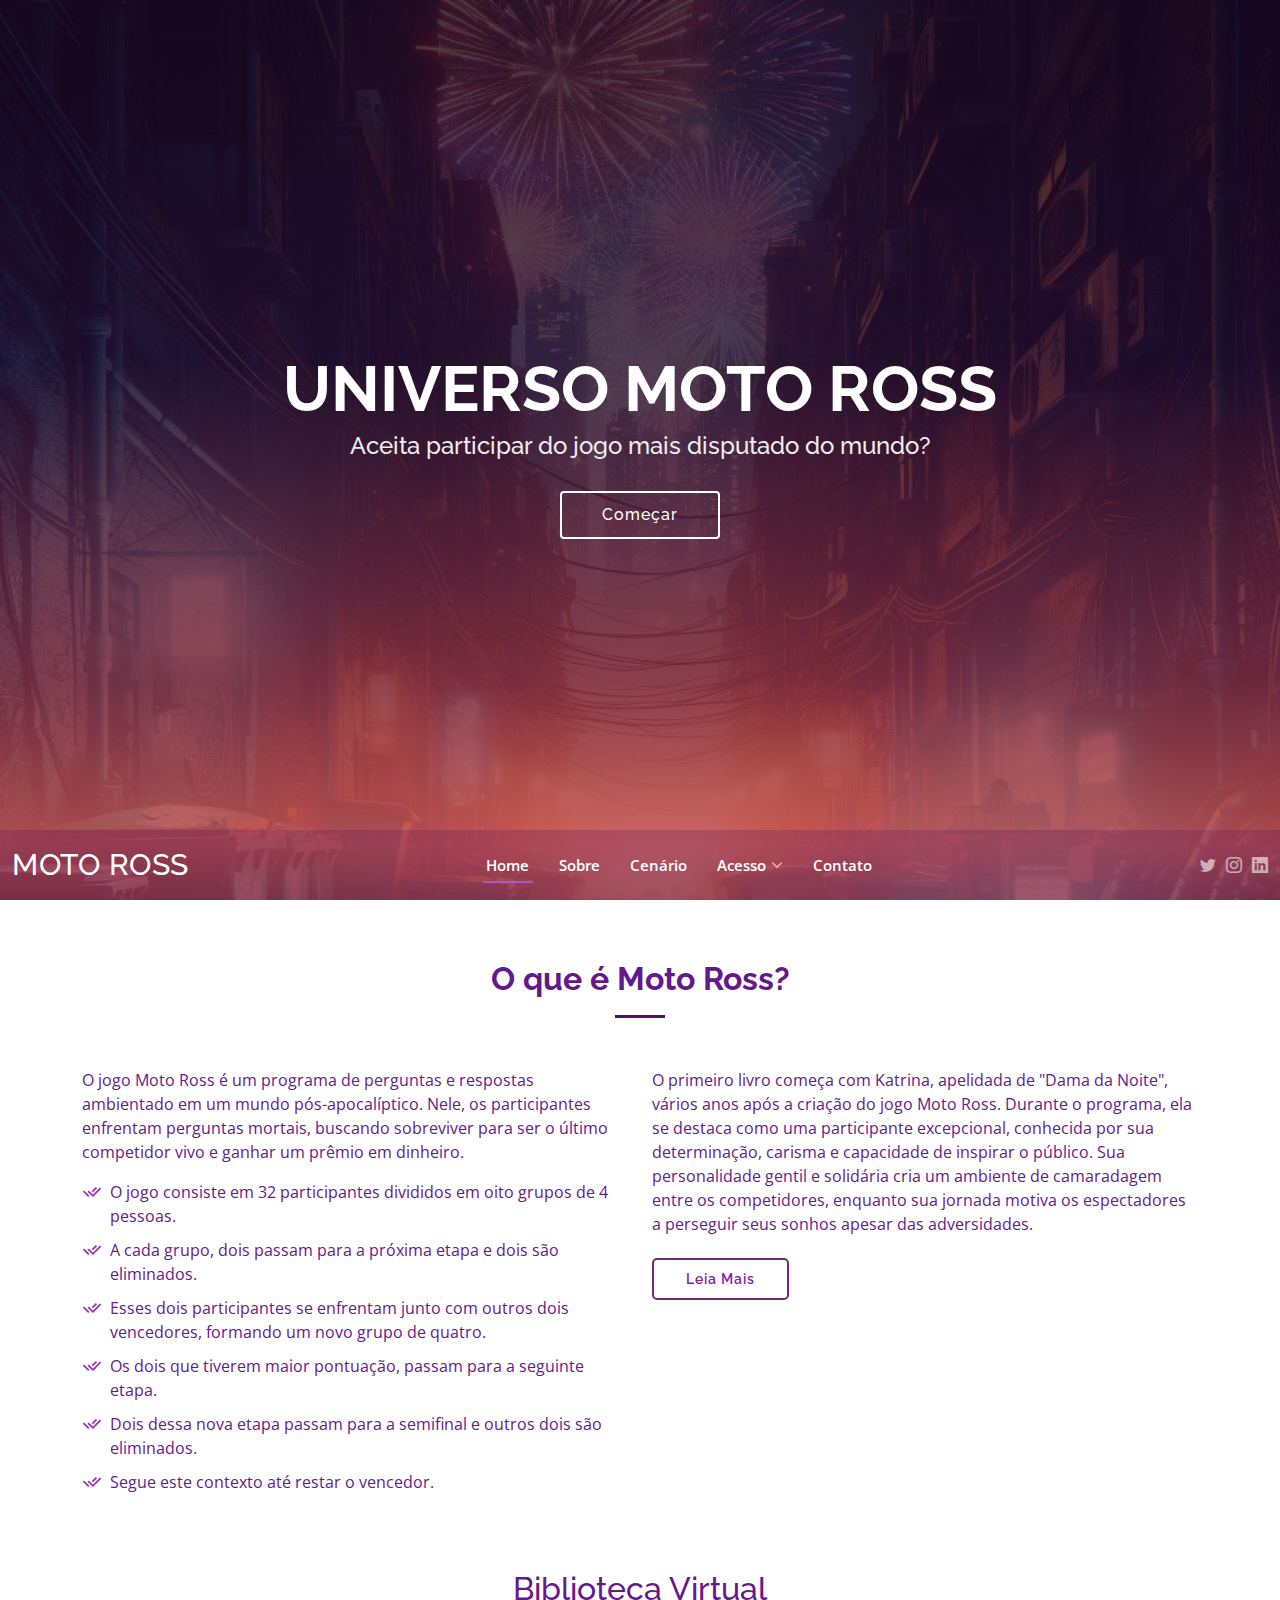
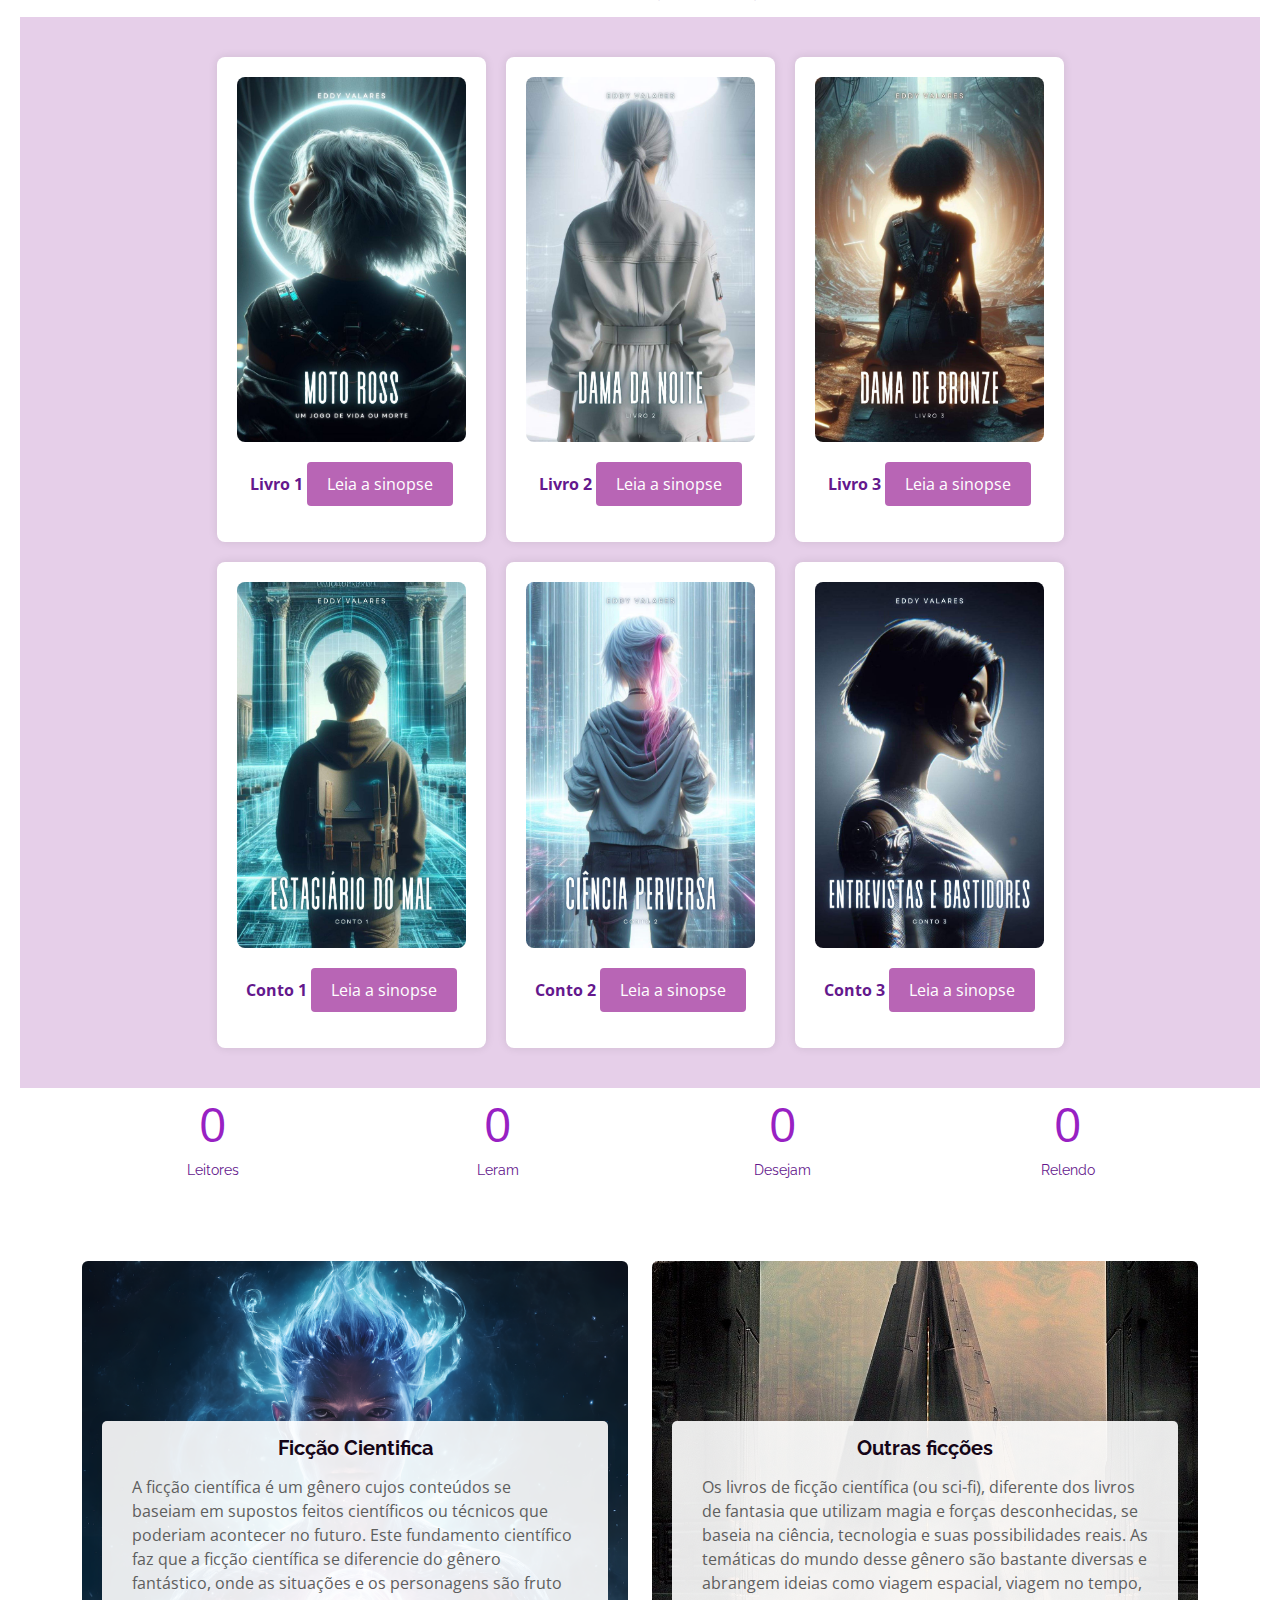
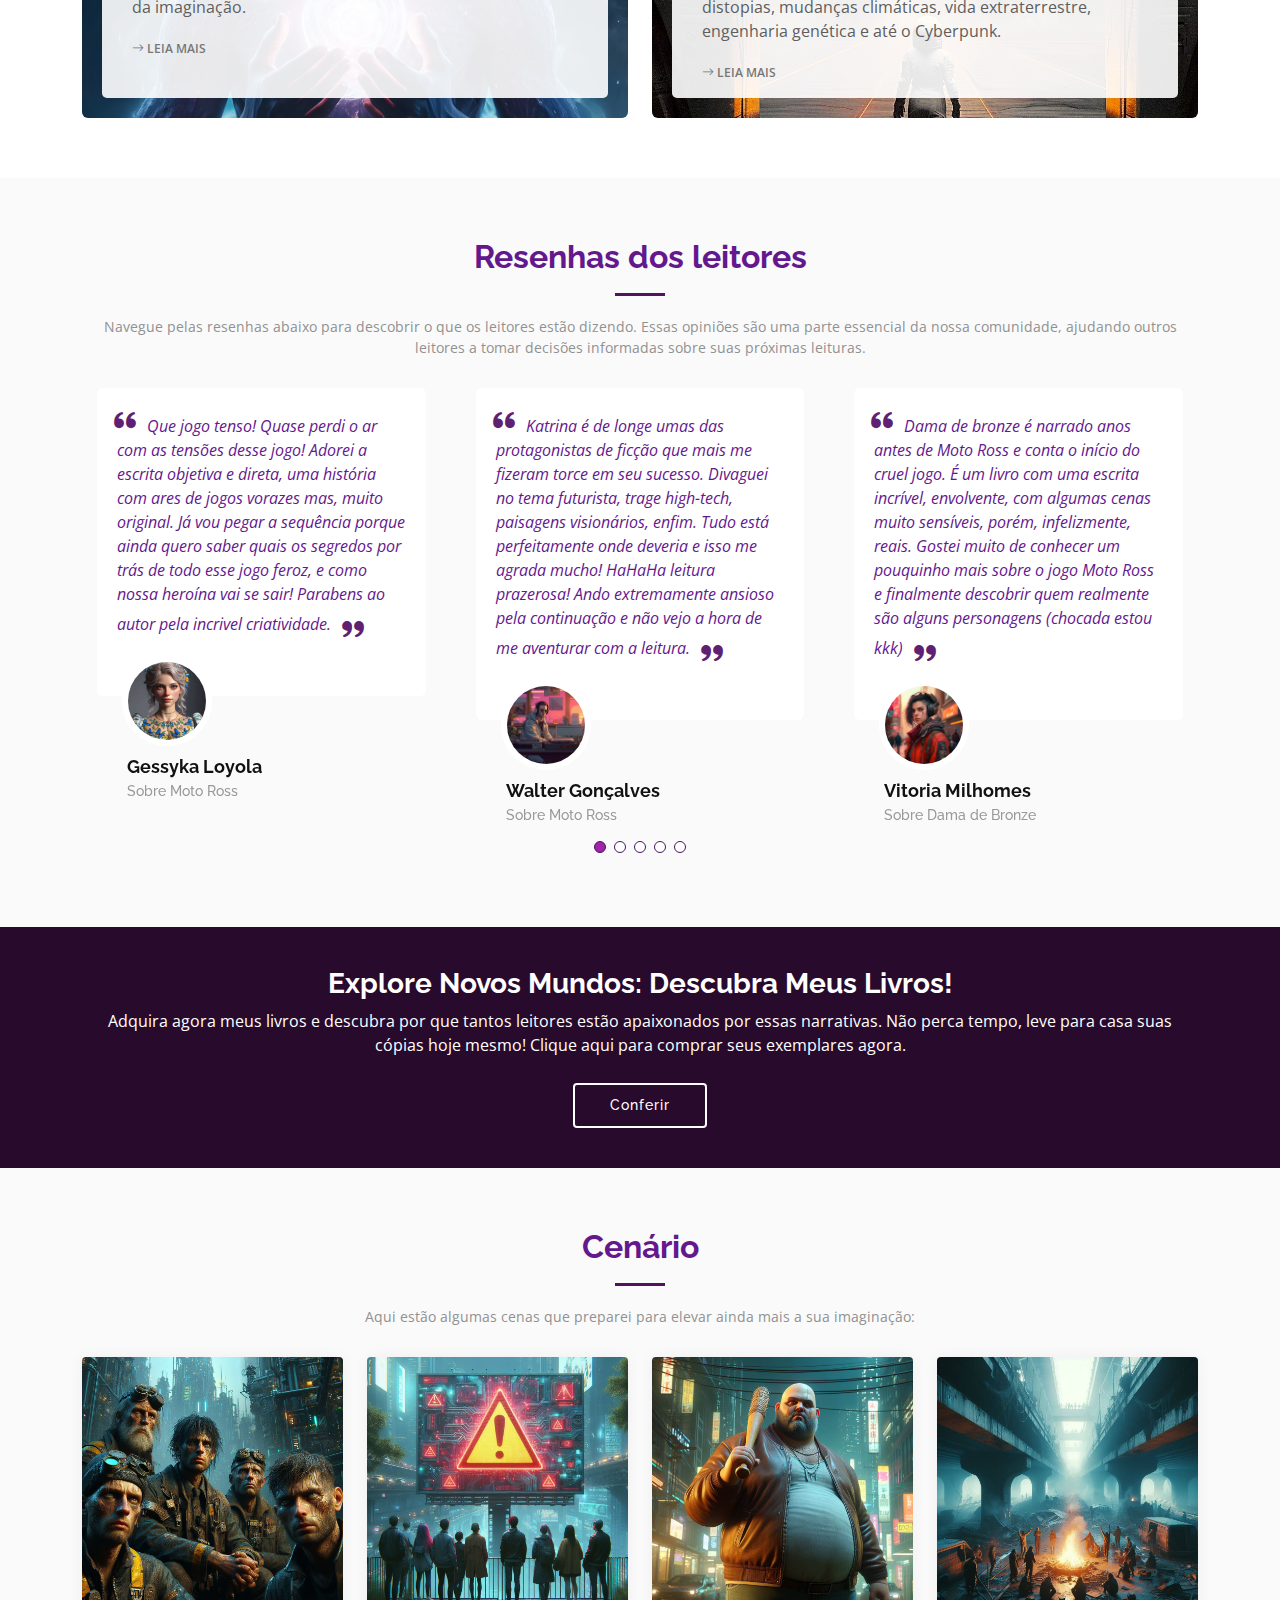
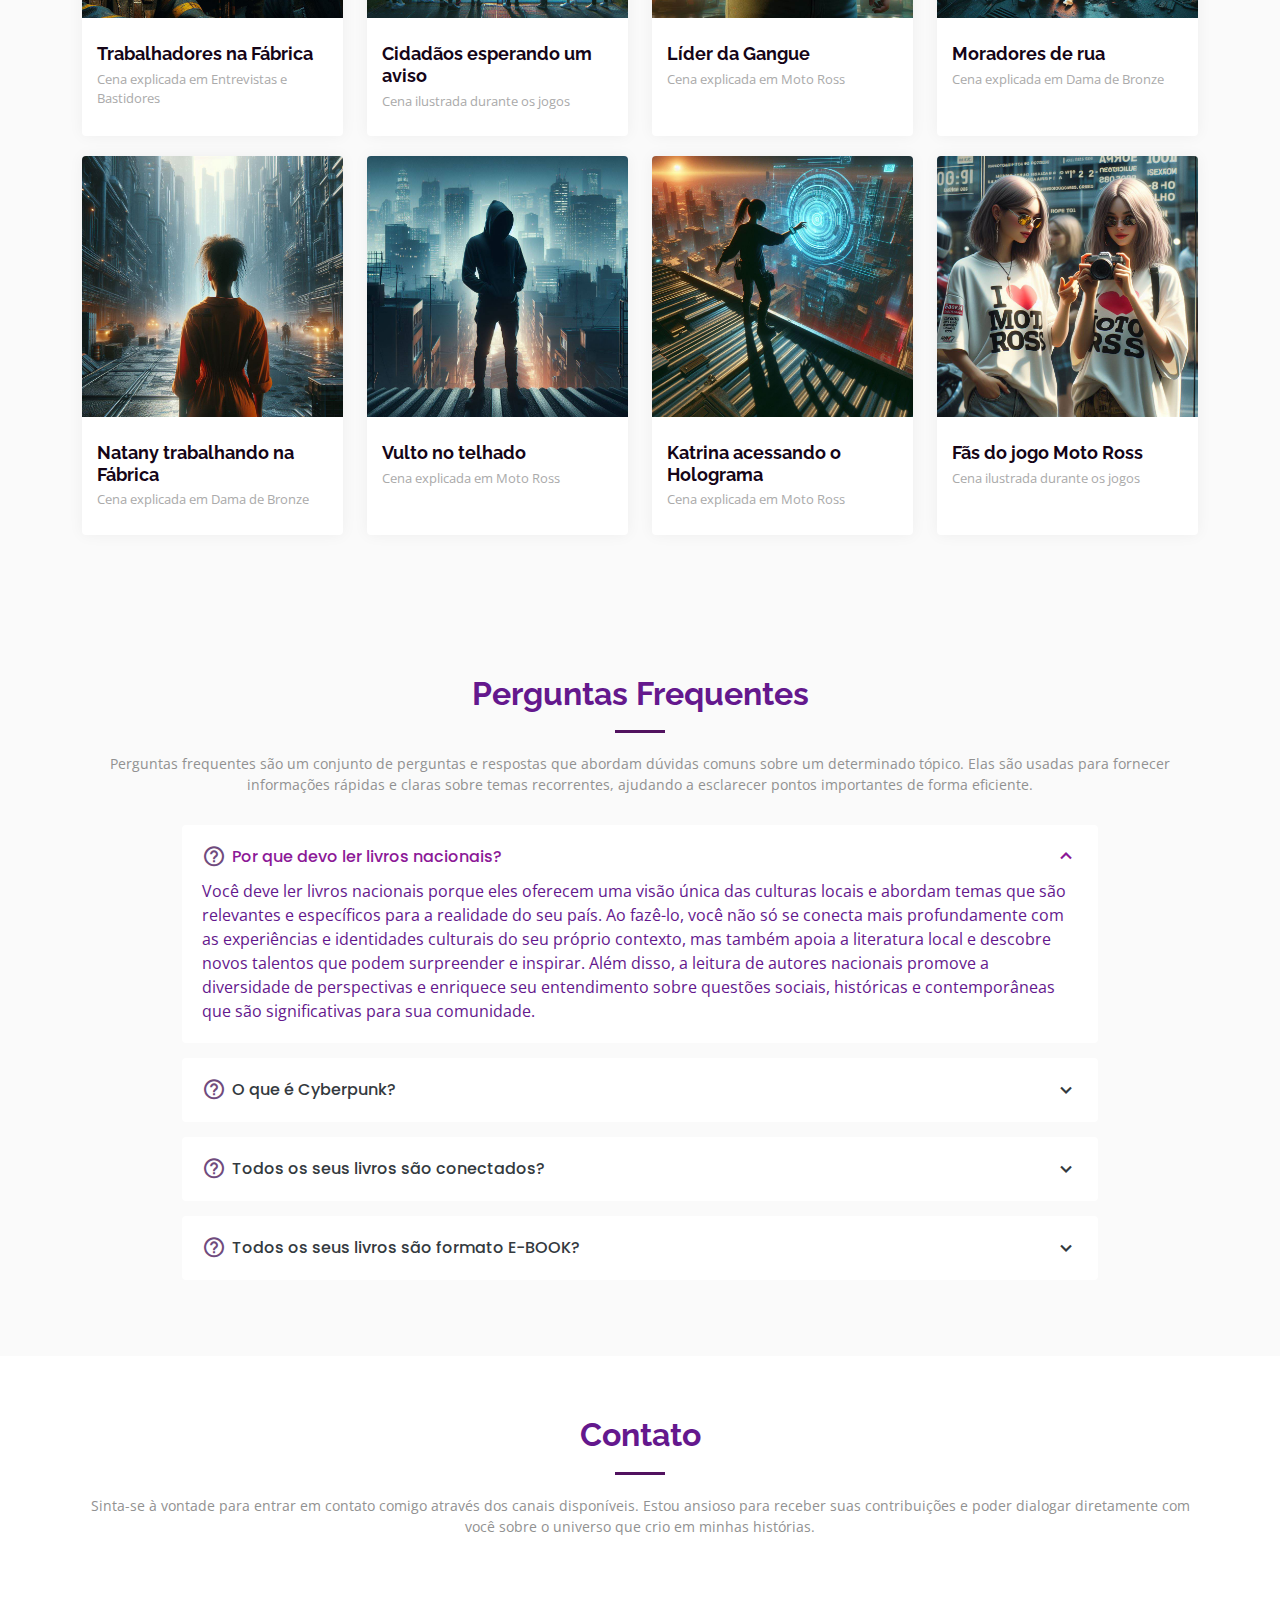
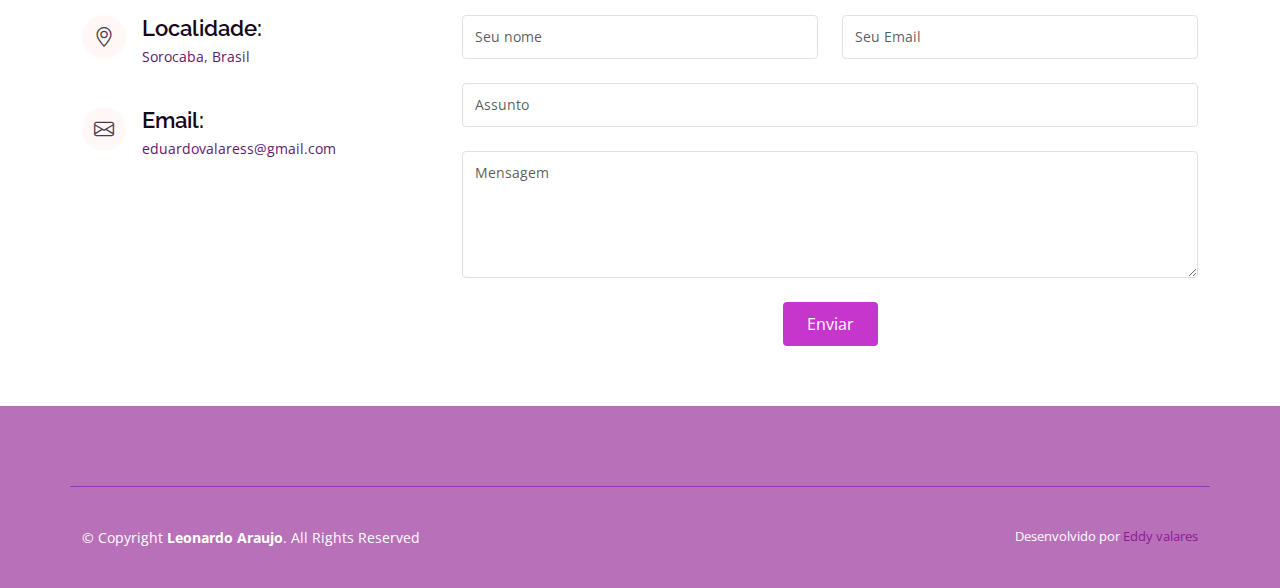
<file: index.html>
<!DOCTYPE html>
<html lang="pt">

<head>
  <meta charset="utf-8">
  <meta content="width=device-width, initial-scale=1.0" name="viewport">

  <title>Moto Ross</title>
  <meta content="" name="description">
  <meta content="" name="keywords">

  <!-- Favicons -->
  <link href="assets/img/favicon.png" rel="icon">
  <link href="assets/img/apple-touch-icon.png" rel="apple-touch-icon">

  <!-- Google Fonts -->
  <link href="https://fonts.googleapis.com/css?family=Open+Sans:300,300i,400,400i,600,600i,700,700i|Raleway:300,300i,400,400i,500,500i,600,600i,700,700i|Poppins:300,300i,400,400i,500,500i,600,600i,700,700i" rel="stylesheet">

  <!-- Vendor CSS Files -->
  <link href="assets/vendor/bootstrap/css/bootstrap.min.css" rel="stylesheet">
  <link href="assets/vendor/bootstrap-icons/bootstrap-icons.css" rel="stylesheet">
  <link href="assets/vendor/boxicons/css/boxicons.min.css" rel="stylesheet">
  <link href="assets/vendor/glightbox/css/glightbox.min.css" rel="stylesheet">
  <link href="assets/vendor/remixicon/remixicon.css" rel="stylesheet">
  <link href="assets/vendor/swiper/swiper-bundle.min.css" rel="stylesheet">

  <!-- Template Main CSS File -->
  <link href="assets/css/style.css" rel="stylesheet">


</head>

<body>

  <!-- ======= Hero Section ======= -->
  <section id="hero">
    <div class="hero-container">
      <h1>Universo Moto Ross</h1>
      <h2>Aceita participar do jogo mais disputado do mundo?</h2>
      <a href="#about" class="btn-get-started scrollto">Começar</a>
    </div>
  </section><!-- End Hero -->

  <!-- ======= Header ======= -->
  <header id="header" class="d-flex align-items-center ">
    <div class="container-fluid d-flex align-items-center justify-content-lg-between">

      <h1 class="logo me-auto me-lg-0"><a href="index.html">Moto Ross</a></h1>
      <!-- Uncomment below if you prefer to use an image logo -->
      <!-- <a href="index.html" class="logo me-auto me-lg-0"><img src="assets/img/logo.png" alt="" class="img-fluid"></a>-->

      <nav id="navbar" class="navbar order-last order-lg-0">
        <ul>
          <li><a class="nav-link scrollto active" href="#hero">Home</a></li>
          <li><a class="nav-link scrollto" href="#about">Sobre</a></li>
          
          <li><a class="nav-link scrollto" href="#team">Cenário</a></li>
          <li class="dropdown"><a href="#"><span>Acesso</span> <i class="bi bi-chevron-down"></i></a>
            <ul>
              <li><a href="https://www.skoob.com.br/usuario/8328791">Skoob</a></li>
              <li class="dropdown"><a href="#"><span>Moto Ross</span> <i class="bi bi-chevron-right"></i></a>
                <ul>
                  <li><a href="https://www.amazon.com.br/Moto-Ross-Eddy-Valares-ebook/dp/B0C4QW7XZV/ref=sr_1_7?__mk_pt_BR=%C3%85M%C3%85%C5%BD%C3%95%C3%91&crid=35S0W899RFYQT&dib=eyJ2IjoiMSJ9.[base64].eh3UikgEYRNkr-yjw7B4izVelLHdMkP1G3e9VcG_C9M&dib_tag=se&keywords=eddy+valares&qid=1722783038&sprefix=eddy+valares%2Caps%2C214&sr=8-7">Livro 1</a></li>
                  <li><a href="https://www.amazon.com.br/gp/product/B0C61B7CCK?notRedirectToSDP=1&ref_=dbs_mng_calw_1&storeType=ebooks">Livro 2</a></li>
                  <li><a href="https://www.amazon.com.br/Dama-Bronze-Era-Livro-ebook/dp/B0C6SQTKSK/ref=reads_cwrtbar_d_sccl_1_3/134-2508427-5706943?pd_rd_w=V9Q72&content-id=amzn1.sym.1667e700-a652-427e-ad75-059c92cb040c&pf_rd_p=1667e700-a652-427e-ad75-059c92cb040c&pf_rd_r=FCDQBATKK68K1JVR2TP9&pd_rd_wg=gIx2E&pd_rd_r=0c321d9d-aa91-4dc4-9387-6bd71e6b3ff0&pd_rd_i=B0C6SQTKSK&psc=1">Livro 3</a></li>
                  <li><a href="https://www.amazon.com.br/Estagi%C3%A1rio-Contos-universo-Moto-Ross-ebook/dp/B0C7JBJDDC/ref=reads_cwrtbar_d_sccl_1_1/134-2508427-5706943?pd_rd_w=1k3LZ&content-id=amzn1.sym.1667e700-a652-427e-ad75-059c92cb040c&pf_rd_p=1667e700-a652-427e-ad75-059c92cb040c&pf_rd_r=CKWQSE01AQDH1S40EXE6&pd_rd_wg=HwiLd&pd_rd_r=d354b437-aa78-4dd5-8a13-f49edbd9e441&pd_rd_i=B0C7JBJDDC&psc=1">Conto 1</a></li>
                  <li><a href="https://www.amazon.com.br/Ci%C3%AAncia-Perversa-Contos-universo-Moto-ebook/dp/B0C7V797KZ/ref=reads_cwrtbar_d_sccl_1_1/134-2508427-5706943?pd_rd_w=l3KyV&content-id=amzn1.sym.1667e700-a652-427e-ad75-059c92cb040c&pf_rd_p=1667e700-a652-427e-ad75-059c92cb040c&pf_rd_r=AAHEWSVAY7ENGWJZR0PK&pd_rd_wg=UyHYu&pd_rd_r=a7eeeb63-f0ef-44a8-946f-79f5922a50dc&pd_rd_i=B0C7V797KZ&psc=1">conto 2 </a></li>
                  <li><a href="https://www.amazon.com.br/Entrevistas-Bastidores-Contos-universo-Moto-ebook/dp/B0CQFKKDCC/ref=sr_1_1?__mk_pt_BR=%C3%85M%C3%85%C5%BD%C3%95%C3%91&crid=TV0IIF5WFO29&dib=eyJ2IjoiMSJ9.[base64].ke4hS2uyM2MgcnB3DSzVpCliFCDeAc6Zzga-BrOIzkk&dib_tag=se&keywords=entrevistas+e+bastidores&qid=1722788391&s=digital-text&sprefix=entrevistas+e+bastidore%2Cdigital-text%2C292&sr=1-1">conto 3 </a></li>
                </ul>
              </li>
              <li><a href="https://www.amazon.com.br/Migalhas-Fragmentadas-Eddy-Valares-ebook/dp/B0C6XGPZQZ?ref_=ast_author_dp&dib=eyJ2IjoiMSJ9.[base64].5tNW6gplxmLlLftyFSLxRYE1RW1lB6XOkXmGpEofRs4&dib_tag=AUTHOR">Migalhas Fragmentadas</a></li>
              <li><a href="https://www.amazon.com.br/Dan%C3%A7a-Meia-Noite-Sol-Nascente-ebook/dp/B0CTXPKF1H?ref_=ast_author_mpb">A Dança da Meia Noite</a></li>
              <li><a href="https://www.amazon.com.br/Morte-Governo-Ningu%C3%A9m-pode-controlar-ebook/dp/B0C9PCWQ32?ref_=ast_author_dp&dib=eyJ2IjoiMSJ9.[base64].5tNW6gplxmLlLftyFSLxRYE1RW1lB6XOkXmGpEofRs4&dib_tag=AUTHOR">Morte ao Governo</a></li>
            </ul>
          </li>
          <li><a class="nav-link scrollto" href="#contact">Contato</a></li>
        </ul>
        <i class="bi bi-list mobile-nav-toggle"></i>
      </nav><!-- .navbar -->

      <div class="header-social-links d-flex align-items-center">
        <a href="https://x.com/_eduardovalares" class="twitter"><i class="bi bi-twitter"></i></a>
        <a href="https://www.instagram.com/_eduardovalares/" class="instagram"><i class="bi bi-instagram"></i></a>
        <a href="https://www.linkedin.com/in/leonardo-araujo-aba3151a1/" class="linkedin"><i class="bi bi-linkedin"></i></i></a>
      </div>

    </div>
  </header><!-- End Header -->

  <main id="main">

    <!-- ======= About Section ======= -->
    <section id="about" class="about">
      <div class="container">
  
        <div class="section-title">
          <h2>O que é Moto Ross?</h2>
        </div>
  
        <div class="row content">
          <div class="col-lg-6">
            <p>
              O jogo Moto Ross é um programa de perguntas e respostas ambientado em um mundo pós-apocalíptico. Nele, os participantes enfrentam perguntas mortais, buscando sobreviver para ser o último competidor vivo e ganhar um prêmio em dinheiro.
            </p>
            <ul>
              <li><i class="ri-check-double-line"></i> O jogo consiste em 32 participantes divididos em oito grupos de 4 pessoas.</li>
              <li><i class="ri-check-double-line"></i> A cada grupo, dois passam para a próxima etapa e dois são eliminados.</li>
              <li><i class="ri-check-double-line"></i> Esses dois participantes se enfrentam junto com outros dois vencedores, formando um novo grupo de quatro.</li>
              <li><i class="ri-check-double-line"></i> Os dois que tiverem maior pontuação, passam para a seguinte etapa.</li>
              <li><i class="ri-check-double-line"></i> Dois dessa nova etapa passam para a semifinal e outros dois são eliminados.</li>
              <li><i class="ri-check-double-line"></i> Segue este contexto até restar o vencedor.</li>
            </ul>
          </div>
          <div class="col-lg-6 pt-4 pt-lg-0">
            <p>
              O primeiro livro começa com Katrina, apelidada de "Dama da Noite", vários anos após a criação do jogo Moto Ross. Durante o programa, ela se destaca como uma participante excepcional, conhecida por sua determinação, carisma e capacidade de inspirar o público. Sua personalidade gentil e solidária cria um ambiente de camaradagem entre os competidores, enquanto sua jornada motiva os espectadores a perseguir seus sonhos apesar das adversidades.
            </p>
             <a href="https://www.amazon.com.br/gp/product/B0C9ZWPFVF?ref_=dbs_p_mng_rwt_ser_shvlr&storeType=ebooks" class="btn-learn-more">Leia Mais</a>
          </div>
        </div>
  
      </div>
    </section><!-- End About Section -->

    <h2>Biblioteca Virtual</h2>
  
    <section class="estante">
      <div class="container">
        <div class="livro-item">
          <img src="assets/img/livro1.jpg" alt="Livro 1" width="300" height="300">
          <p><strong>Livro 1</strong> <a href="https://www.skoob.com.br/moto-ross-122317183ed122321930.html" class="btn-learn-more">Leia a sinopse</a></p>
        </div>
        <div class="livro-item">
          <img src="assets/img/livro2.jpg" alt="Livro 2" width="300" height="300">
          <p><strong>Livro 2</strong> <a href="https://www.skoob.com.br/dama-da-noite-122322327ed122327264.html" class="btn-learn-more">Leia a sinopse</a></p>
        </div>
        <div class="livro-item">
          <img src="assets/img/livro3.jpg" alt="Livro 3" width="300" height="300">
          <p><strong>Livro 3</strong> <a href="https://www.skoob.com.br/dama-de-bronze-122326306ed122331301.html" class="btn-learn-more">Leia a sinopse</a></p>
        </div>
        <div class="livro-item">
          <img src="assets/img/conto2.jpg" alt="Conto 1" width="300" height="300">
          <p><strong>Conto 1</strong> <a href="https://www.skoob.com.br/estagiario-do-mal-122328663ed122333780.html" class="btn-learn-more">Leia a sinopse</a></p>
        </div>
        <div class="livro-item">
          <img src="assets/img/conto1.jpg" alt="Conto 2" width="300" height="300">
          <p><strong>Conto 2</strong> <a href="https://www.skoob.com.br/ciencia-perversa-122329978ed122335131.html" class="btn-learn-more">Leia a sinopse</a></p>
        </div>
        <div class="livro-item">
          <img src="assets/img/conto3.jpg" alt="Conto 3" width="300" height="300">
          <p><strong>Conto 3</strong> <a href="https://www.skoob.com.br/entrevistas-e-bastidores-122399953ed122401544.html" class="btn-learn-more">Leia a sinopse</a></p>
        </div>
      </div>
    </section>
  </main>
  

    <!-- ======= Counts Section ======= -->
    <section id="counts" class="counts">
      <div class="container">

        <div class="row counters">

          <div class="col-lg-3 col-6 text-center">
            <span data-purecounter-start="0" data-purecounter-end="341" data-purecounter-duration="1" class="purecounter"></span>
            <p>Leitores</p>
          </div>

          <div class="col-lg-3 col-6 text-center">
            <span data-purecounter-start="0" data-purecounter-end="137" data-purecounter-duration="1" class="purecounter"></span>
            <p>Leram</p>
          </div>

          <div class="col-lg-3 col-6 text-center">
            <span data-purecounter-start="0" data-purecounter-end="416" data-purecounter-duration="1" class="purecounter"></span>
            <p>Desejam</p>
          </div>

          <div class="col-lg-3 col-6 text-center">
            <span data-purecounter-start="0" data-purecounter-end="18" data-purecounter-duration="1" class="purecounter"></span>
            <p>Relendo</p>
          </div>

        </div>

      </div>
    </section><!-- End Counts Section -->

    <!-- ======= Our Values Section ======= -->
    <section id="our-values" class="our-values">
      <div class="container">

        <div class="row">
          <div class="col-md-6 d-flex align-items-stretch">
            <div class="card" style='background-image: url("assets/img/ai-generated-8794102_1280.png");'>
              <div class="card-body">
                <h5 class="card-title"><a href="">Ficção Cientifica</a></h5>
                <p class="card-text">A ficção científica é um gênero cujos conteúdos se baseiam em supostos feitos científicos ou técnicos que poderiam acontecer no futuro. Este fundamento científico faz que a ficção científica se diferencie do gênero fantástico, onde as situações e os personagens são fruto da imaginação.</p>
                <div class="read-more"><a href="https://conceito.de/ficcao-cientifica#:~:text=A%20fic%C3%A7%C3%A3o%20cient%C3%ADfica%20%C3%A9%20um%20g%C3%AAnero%20cujos%20conte%C3%BAdos,situa%C3%A7%C3%B5es%20e%20os%20personagens%20s%C3%A3o%20fruto%20da%20imagina%C3%A7%C3%A3o"><i class="bi bi-arrow-right"></i> Leia Mais</a></div>
              </div>
            </div>
          </div>
          <div class="col-md-6 d-flex align-items-stretch mt-4 mt-md-0">
            <div class="card" style='background-image: url("assets/img/ai-generated-8932783_1280.jpg");'>
              <div class="card-body">
                <h5 class="card-title"><a href="">Outras ficções</a></h5>
                <p class="card-text">Os livros de ficção científica (ou sci-fi), diferente dos livros de fantasia que utilizam magia e forças desconhecidas, se baseia na ciência, tecnologia e suas possibilidades reais.
                  As temáticas do mundo desse gênero são bastante diversas e abrangem ideias como viagem espacial, viagem no tempo, distopias, mudanças climáticas, vida extraterrestre, engenharia genética e até o Cyberpunk.</p>
                <div class="read-more"><a href="https://www.amorporlivros.com.br/melhores-livros-ficcao-cientifica/"><i class="bi bi-arrow-right"></i> Leia Mais</a></div>
              </div>
            </div>

  
    </section><!-- End Our Values Section -->

        
    <!-- ======= Testimonials Section ======= -->
    <section id="testimonials" class="testimonials section-bg">
      <div class="container">

        <div class="section-title">
          <h2>Resenhas dos leitores</h2>
          <p>Navegue pelas resenhas abaixo para descobrir o que os leitores estão dizendo. Essas opiniões são uma parte essencial da nossa comunidade, ajudando outros leitores a tomar decisões informadas sobre suas próximas leituras.</p>
        </div>

        <div class="testimonials-slider swiper" data-aos="fade-up" data-aos-delay="100">
          <div class="swiper-wrapper">

            <div class="swiper-slide">
              <div class="testimonial-item">
                <p>
                  <i class="bx bxs-quote-alt-left quote-icon-left"></i>
                  Que jogo tenso! Quase perdi o ar com as tensões desse jogo! Adorei a escrita objetiva e direta, uma história com ares de jogos vorazes mas, muito original. Já vou pegar a sequência porque ainda quero saber quais os segredos por trás de todo esse jogo feroz, e como nossa heroína vai se sair! Parabens ao autor pela incrivel criatividade.
                  <i class="bx bxs-quote-alt-right quote-icon-right"></i>
                </p>
                <img src="assets/img/loyola.jpeg" class="testimonial-img" alt="">
                <h3>Gessyka Loyola</h3>
                <h4>Sobre Moto Ross</h4>
              </div>
            </div><!-- End testimonial item -->

            <div class="swiper-slide">
              <div class="testimonial-item">
                <p>
                  <i class="bx bxs-quote-alt-left quote-icon-left"></i>
                  Katrina é de longe umas das protagonistas de ficção que mais me fizeram torce em seu sucesso. Divaguei no tema futurista, trage high-tech, paisagens visionários, enfim. Tudo está perfeitamente onde deveria e isso me agrada mucho!
HaHaHa leitura prazerosa! Ando extremamente ansioso pela continuação e não vejo a hora de me aventurar com a leitura.
                  <i class="bx bxs-quote-alt-right quote-icon-right"></i>
                </p>
                <img src="assets/img/walterzinh.jpg" class="testimonial-img" alt="">
                <h3>Walter Gonçalves</h3>
                <h4>Sobre Moto Ross</h4>
              </div>
            </div><!-- End testimonial item -->

            <div class="swiper-slide">
              <div class="testimonial-item">
                <p>
                  <i class="bx bxs-quote-alt-left quote-icon-left"></i>
                  Dama de bronze é narrado anos antes de Moto Ross e conta o início do cruel jogo. É um livro com uma escrita incrível, envolvente, com algumas cenas muito sensíveis, porém, infelizmente, reais. Gostei muito de conhecer um pouquinho mais sobre o jogo Moto Ross e finalmente descobrir quem realmente são alguns personagens (chocada estou kkk)
                  <i class="bx bxs-quote-alt-right quote-icon-right"></i>
                </p>
                <img src="assets/img/vitoria.jpg" class="testimonial-img" alt="">
                <h3>Vitoria Milhomes</h3>
                <h4>Sobre Dama de Bronze</h4>
              </div>
            </div><!-- End testimonial item -->

            <div class="swiper-slide">
              <div class="testimonial-item">
                <p>
                  <i class="bx bxs-quote-alt-left quote-icon-left"></i>
                  Natany é a quarta pessoa da família a tentar ganhar o reality show e se vê confusa e perdida sobre o que fazem, ainda mais quando ela vai passando de fase e o livro se empenha em desdobrar as consequências disso. É emocionante e cheios de momentos de tensão, além de ser uma carnificina sem igual, explorando a podridão humana
                  <i class="bx bxs-quote-alt-right quote-icon-right"></i>
                </p>
                <img src="assets/img/mariana.jpeg" class="testimonial-img" alt="">
                <h3>Mariana Evaristo</h3>
                <h4>Sobre Dama de Bronze</h4>
              </div>
            </div><!-- End testimonial item -->

            <div class="swiper-slide">
              <div class="testimonial-item">
                <p>
                  <i class="bx bxs-quote-alt-left quote-icon-left"></i>
                  Eu não tenho palavras para expressar o que senti quando descobri que a familia Blackwell usava aqueles métodos para conseguir as coisas. Bizarro. Terrivel, mas admiravel.
Xiu brilhou neste conto. Clemente foi a minha personagem favorita.
RECOMENDO PRA GERAL. Parabéns Eddy, você esta sendo o meu melhor autor nacional!
                  <i class="bx bxs-quote-alt-right quote-icon-right"></i>
                </p>
                <img src="assets/img/rafael.jpg" class="testimonial-img" alt="">
                <h3>Rafael Gonçalves</h3>
                <h4>Sobre Estagiário do Mal</h4>
              </div>
            </div><!-- End testimonial item -->

          </div>
          <div class="swiper-pagination"></div>
        </div>

      </div>
    </section><!-- End Testimonials Section -->

    

    <!-- ======= Cta Section ======= -->
    <section id="cta" class="cta">
      <div class="container">

        <div class="text-center">
          <h3>Explore Novos Mundos: Descubra Meus Livros!</h3>
          <p> Adquira agora meus livros e descubra por que tantos leitores estão apaixonados por essas narrativas. Não perca tempo, leve para casa suas cópias hoje mesmo!
          Clique aqui para comprar seus exemplares agora.</p>
          <a class="cta-btn" href="https://www.amazon.com.br/stores/author/B0C7ZGPYZ9/allbooks?ingress=0&visitId=34514c12-2a51-43b4-bba7-5d6331cf69eb&ref_=ap_rdr">Conferir</a>
        </div>

      </div>
    </section><!-- End Cta Section -->

    <!-- ======= Team Section ======= -->
    <section id="team" class="team section-bg">
      <div class="container">
        <div class="section-title">
          <h2>Cenário</h2>
          <p>Aqui estão algumas cenas que preparei para elevar ainda mais a sua imaginação:</p>
        </div>
    
        <div class="row">
          <div class="col-lg-3 col-md-6 d-flex align-items-stretch">
            <div class="member">
              <div class="member-img">
                <img src="assets/img/workers.jpeg" class="img-fluid" alt="Trabalhadores na Fábrica">
              </div>
              <div class="member-info">
                <h4>Trabalhadores na Fábrica</h4>
                <span>Cena explicada em Entrevistas e Bastidores</span>
              </div>
            </div>
          </div>
    
          <div class="col-lg-3 col-md-6 d-flex align-items-stretch">
            <div class="member">
              <div class="member-img">
                <img src="assets/img/aviso.jpeg" class="img-fluid" alt="Cidadãos esperando um aviso">
              </div>
              <div class="member-info">
                <h4>Cidadãos esperando um aviso</h4>
                <span>Cena ilustrada durante os jogos</span>
              </div>
            </div>
          </div>
    
          <div class="col-lg-3 col-md-6 d-flex align-items-stretch">
            <div class="member">
              <div class="member-img">
                <img src="assets/img/Lider da gangue.jpeg" class="img-fluid" alt="Líder da Gangue">
              </div>
              <div class="member-info">
                <h4>Líder da Gangue</h4>
                <span>Cena explicada em Moto Ross</span>
              </div>
            </div>
          </div>
    
          <div class="col-lg-3 col-md-6 d-flex align-items-stretch">
            <div class="member">
              <div class="member-img">
                <img src="assets/img/ponte.jpeg" class="img-fluid" alt="Moradores de rua">
              </div>
              <div class="member-info">
                <h4>Moradores de rua</h4>
                <span>Cena explicada em Dama de Bronze</span>
              </div>
            </div>
          </div>
    
          <div class="col-lg-3 col-md-6 d-flex align-items-stretch">
            <div class="member">
              <div class="member-img">
                <img src="assets/img/natan.jpeg" class="img-fluid" alt="Natany trabalhando na Fábrica">
              </div>
              <div class="member-info">
                <h4>Natany trabalhando na Fábrica</h4>
                <span>Cena explicada em Dama de Bronze</span>
              </div>
            </div>
          </div>
    
          <div class="col-lg-3 col-md-6 d-flex align-items-stretch">
            <div class="member">
              <div class="member-img">
                <img src="assets/img/sombra.jpeg" class="img-fluid" alt="Vulto no telhado">
              </div>
              <div class="member-info">
                <h4>Vulto no telhado</h4>
                <span>Cena explicada em Moto Ross</span>
              </div>
            </div>
          </div>
    
          <div class="col-lg-3 col-md-6 d-flex align-items-stretch">
            <div class="member">
              <div class="member-img">
                <img src="assets/img/katrina.jpeg" class="img-fluid" alt="Katrina acessando o Holograma">
              </div>
              <div class="member-info">
                <h4>Katrina acessando o Holograma</h4>
                <span>Cena explicada em Moto Ross</span>
              </div>
            </div>
          </div>
    
          <div class="col-lg-3 col-md-6 d-flex align-items-stretch">
            <div class="member">
              <div class="member-img">
                <img src="assets/img/fa.jpeg" class="img-fluid" alt="Fãs de Moto Ross">
              </div>
              <div class="member-info">
                <h4>Fãs do jogo Moto Ross</h4>
                <span>Cena ilustrada durante os jogos</span>
              </div>
            </div>
          </div>
        
    </section>
    
    </section><!-- End Pricing Section -->

    <!-- ======= Frequently Asked Questions Section ======= -->
    <section id="faq" class="faq section-bg">
      <div class="container">

        <div class="section-title">
          <h2>Perguntas Frequentes</h2>
          <p>Perguntas frequentes são um conjunto de perguntas e respostas que abordam dúvidas comuns sobre um determinado tópico. Elas são usadas para fornecer informações rápidas e claras sobre temas recorrentes, ajudando a esclarecer pontos importantes de forma eficiente.</p>
        </div>

        <div class="faq-list">
          <ul>
            <li data-aos="fade-up">
              <i class="bx bx-help-circle icon-help"></i> <a data-bs-toggle="collapse" class="collapse" data-bs-target="#faq-list-1">Por que devo ler livros nacionais? <i class="bx bx-chevron-down icon-show"></i><i class="bx bx-chevron-up icon-close"></i></a>
              <div id="faq-list-1" class="collapse show" data-bs-parent=".faq-list">
                <p>
                  Você deve ler livros nacionais porque eles oferecem uma visão única das culturas locais e abordam temas que são relevantes e específicos para a realidade do seu país. Ao fazê-lo, você não só se conecta mais profundamente com as experiências e identidades culturais do seu próprio contexto, mas também apoia a literatura local e descobre novos talentos que podem surpreender e inspirar. Além disso, a leitura de autores nacionais promove a diversidade de perspectivas e enriquece seu entendimento sobre questões sociais, históricas e contemporâneas que são significativas para sua comunidade.
                </p>
              </div>
            </li>

            <li data-aos="fade-up" data-aos-delay="100">
              <i class="bx bx-help-circle icon-help"></i> <a data-bs-toggle="collapse" data-bs-target="#faq-list-2" class="collapsed">O que é Cyberpunk? <i class="bx bx-chevron-down icon-show"></i><i class="bx bx-chevron-up icon-close"></i></a>
              <div id="faq-list-2" class="collapse" data-bs-parent=".faq-list">
                <p>
                  Cyberpunk é um subgênero da ficção científica que se caracteriza por um cenário futurista distópico, onde alta tecnologia coexiste com uma sociedade desestruturada e muitas vezes opressiva. Originado na década de 1980, o cyberpunk explora temas como a interação entre humanos e tecnologia, a predominância de megacorporações sobre governos, e a luta pela sobrevivência em ambientes urbanos decadentes. A estética do gênero é marcada por um visual "neon noir", com influências de elementos urbanos, cibernéticos e tecnológicos. Obras cyberpunk frequentemente abordam questões como a identidade, a privacidade e as consequências sociais e éticas da tecnologia avançada. Exemplos notáveis incluem o livro "Neuromancer" de William Gibson e o filme "Blade Runner".
                </p>
              </div>
            </li>

            <li data-aos="fade-up" data-aos-delay="200">
              <i class="bx bx-help-circle icon-help"></i> <a data-bs-toggle="collapse" data-bs-target="#faq-list-3" class="collapsed">Todos os seus livros são conectados? <i class="bx bx-chevron-down icon-show"></i><i class="bx bx-chevron-up icon-close"></i></a>
              <div id="faq-list-3" class="collapse" data-bs-parent=".faq-list">
                <p>
                  Sim, todos os meus livros são conectados. Cada obra faz parte de um universo compartilhado, onde personagens, eventos e cenários se entrelaçam ao longo das histórias. Essa conexão proporciona uma experiência de leitura mais rica e complexa, permitindo aos leitores explorar diferentes facetas do mesmo mundo fictício.
                </p>
              </div>
            </li>

            <li data-aos="fade-up" data-aos-delay="300">
              <i class="bx bx-help-circle icon-help"></i> <a data-bs-toggle="collapse" data-bs-target="#faq-list-4" class="collapsed">Todos os seus livros são formato E-BOOK? <i class="bx bx-chevron-down icon-show"></i><i class="bx bx-chevron-up icon-close"></i></a>
              <div id="faq-list-4" class="collapse" data-bs-parent=".faq-list">
                <p>
                  Sim. Atualmente, estou elaborando o lançamento da Saga Moto Ross em formato físico para que os leitores possam guardá-los em suas estantes. 
                </p>
              </div>
            </li>

          </ul>
        </div>

      </div>
    </section><!-- End Frequently Asked Questions Section -->

    <!-- ======= Contact Section ======= -->
    <section id="contact" class="contact">
      <div class="container">

        <div class="section-title">
          <h2>Contato</h2>
          <p>Sinta-se à vontade para entrar em contato comigo através dos canais disponíveis. Estou ansioso para receber suas contribuições e poder dialogar diretamente com você sobre o universo que crio em minhas histórias.</p>
        </div>

        
        <div class="row mt-5">

          <div class="col-lg-4">
            <div class="info">
              <div class="address">
                <i class="bi bi-geo-alt"></i>
                <h4>Localidade:</h4>
                <p>Sorocaba, Brasil</p>
              </div>

              <div class="email">
                <i class="bi bi-envelope"></i>
                <h4>Email:</h4>
                <p>eduardovalaress@gmail.com</p>
              </div>

              
            </div>

          </div>

          <div class="col-lg-8 mt-5 mt-lg-0">

            <form action="forms/contact.php" method="post" role="form" class="php-email-form">
              <div class="row">
                <div class="col-md-6 form-group">
                  <input type="text" name="name" class="form-control" id="name" placeholder="Seu nome" required>
                </div>
                <div class="col-md-6 form-group mt-3 mt-md-0">
                  <input type="email" class="form-control" name="email" id="email" placeholder="Seu Email" required>
                </div>
              </div>
              <div class="form-group mt-3">
                <input type="text" class="form-control" name="subject" id="subject" placeholder="Assunto" required>
              </div>
              <div class="form-group mt-3">
                <textarea class="form-control" name="message" rows="5" placeholder="Mensagem" required></textarea>
              </div>
              <div class="my-3">
                <div class="loading">Carregando</div>
                <div class="error-message"></div>
                <div class="sent-message">Sua mensagem foi enviada. Obrigado!</div>
              </div>
              <div class="text-center"><button type="submit">Enviar</button></div>
            </form>

          </div>

        </div>

      </div>
    </section><!-- End Contact Section -->

  </main><!-- End #main -->

  <!-- ======= Footer ======= -->
  <footer id="footer">

    <div class="footer-top">

  


      </div>
    </div>

    <div class="container footer-bottom clearfix">
      <div class="copyright">
        &copy; Copyright <strong><span>Leonardo Araujo</span></strong>. All Rights Reserved
      </div>
      <div class="credits">
        <!-- All the links in the footer should remain intact. -->
        <!-- You can delete the links only if you purchased the pro version. -->
        <!-- Licensing information: https://bootstrapmade.com/license/ -->
        <!-- Purchase the pro version with working PHP/AJAX contact form: https://bootstrapmade.com/valera-free-bootstrap-theme/ -->
        Desenvolvido por <a href="https://www.linkedin.com/in/leonardo-araujo-aba3151a1/">Eddy valares</a>
      </div>
    </div>
  </footer><!-- End Footer -->

  <div id="preloader"></div>
  <a href="#" class="back-to-top d-flex align-items-center justify-content-center"><i class="bi bi-arrow-up-short"></i></a>

  <!-- Vendor JS Files -->
  <script src="assets/vendor/purecounter/purecounter_vanilla.js"></script>
  <script src="assets/vendor/bootstrap/js/bootstrap.bundle.min.js"></script>
  <script src="assets/vendor/glightbox/js/glightbox.min.js"></script>
  <script src="assets/vendor/isotope-layout/isotope.pkgd.min.js"></script>
  <script src="assets/vendor/swiper/swiper-bundle.min.js"></script>
  <script src="assets/vendor/php-email-form/validate.js"></script>

  <!-- Template Main JS File -->
  <script src="assets/js/main.js"></script>

</body>

</html>
</file>
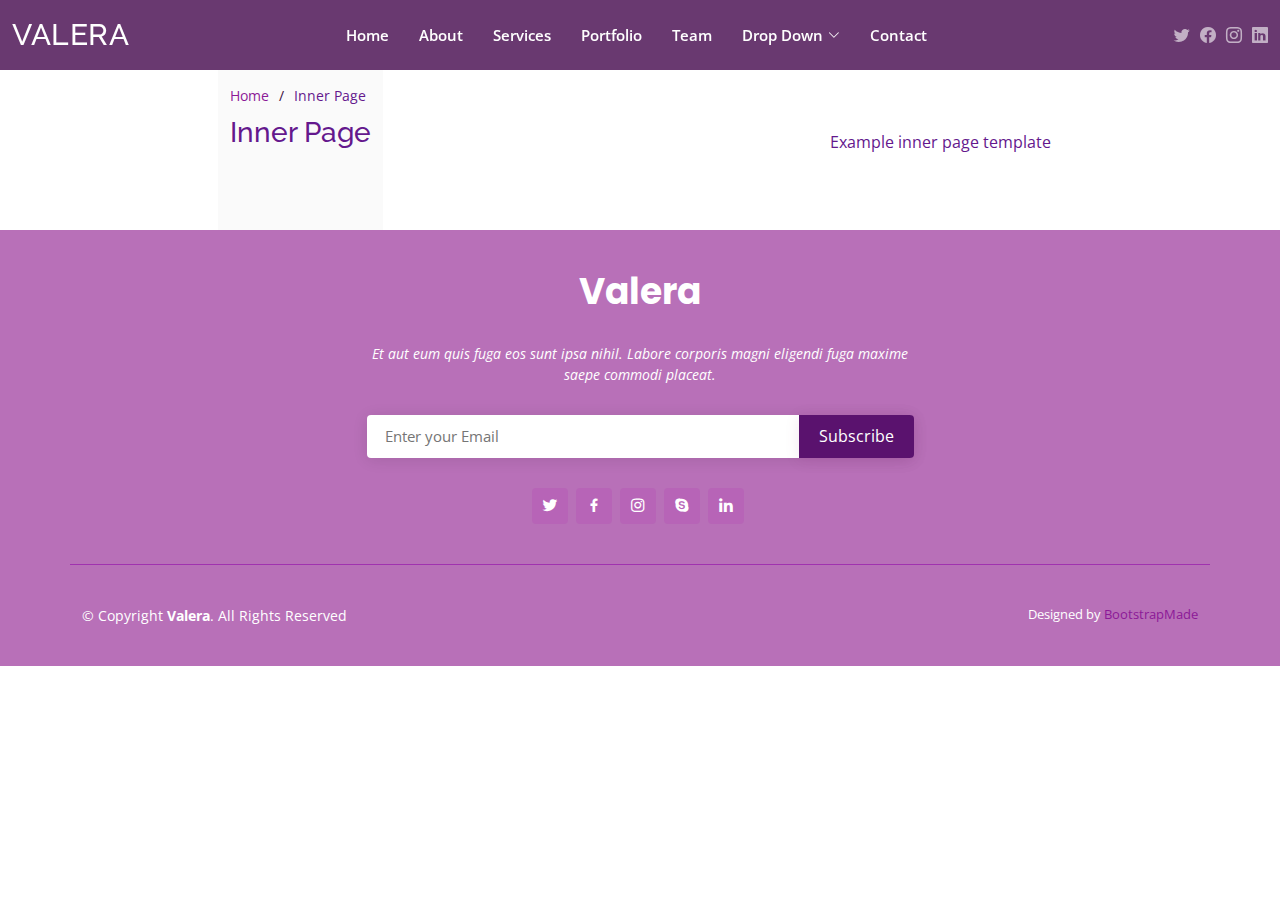
<file: inner-page.html>
<!DOCTYPE html>
<html lang="en">

<head>
  <meta charset="utf-8">
  <meta content="width=device-width, initial-scale=1.0" name="viewport">

  <title>Inner Page - Valera Bootstrap Template</title>
  <meta content="" name="description">
  <meta content="" name="keywords">

  <!-- Favicons -->
  <link href="" rel="icon">
  <link href="" rel="apple-touch-icon">

  <!-- Google Fonts -->
  <link href="https://fonts.googleapis.com/css?family=Open+Sans:300,300i,400,400i,600,600i,700,700i|Raleway:300,300i,400,400i,500,500i,600,600i,700,700i|Poppins:300,300i,400,400i,500,500i,600,600i,700,700i" rel="stylesheet">

  <!-- Vendor CSS Files -->
  <link href="assets/vendor/bootstrap/css/bootstrap.min.css" rel="stylesheet">
  <link href="assets/vendor/bootstrap-icons/bootstrap-icons.css" rel="stylesheet">
  <link href="assets/vendor/boxicons/css/boxicons.min.css" rel="stylesheet">
  <link href="assets/vendor/glightbox/css/glightbox.min.css" rel="stylesheet">
  <link href="assets/vendor/remixicon/remixicon.css" rel="stylesheet">
  <link href="assets/vendor/swiper/swiper-bundle.min.css" rel="stylesheet">

  <!-- Template Main CSS File -->
  <link href="assets/css/style.css" rel="stylesheet">

 
</head>

<body>

  <!-- ======= Header ======= -->
  <header id="header" class="d-flex align-items-center header-inner-pages">
    <div class="container-fluid d-flex align-items-center justify-content-lg-between">

      <h1 class="logo me-auto me-lg-0"><a href="index.html">Valera</a></h1>
      <!-- Uncomment below if you prefer to use an image logo -->
      <!-- <a href="index.html" class="logo me-auto me-lg-0"><img src="assets/img/logo.png" alt="" class="img-fluid"></a>-->

      <nav id="navbar" class="navbar order-last order-lg-0">
        <ul>
          <li><a class="nav-link scrollto " href="#hero">Home</a></li>
          <li><a class="nav-link scrollto" href="#about">About</a></li>
          <li><a class="nav-link scrollto" href="#services">Services</a></li>
          <li><a class="nav-link scrollto " href="#portfolio">Portfolio</a></li>
          <li><a class="nav-link scrollto" href="#team">Team</a></li>
          <li class="dropdown"><a href="#"><span>Drop Down</span> <i class="bi bi-chevron-down"></i></a>
            <ul>
              <li><a href="#">Drop Down 1</a></li>
              <li class="dropdown"><a href="#"><span>Deep Drop Down</span> <i class="bi bi-chevron-right"></i></a>
                <ul>
                  <li><a href="#">Deep Drop Down 1</a></li>
                  <li><a href="#">Deep Drop Down 2</a></li>
                  <li><a href="#">Deep Drop Down 3</a></li>
                  <li><a href="#">Deep Drop Down 4</a></li>
                  <li><a href="#">Deep Drop Down 5</a></li>
                </ul>
              </li>
              <li><a href="#">Drop Down 2</a></li>
              <li><a href="#">Drop Down 3</a></li>
              <li><a href="#">Drop Down 4</a></li>
            </ul>
          </li>
          <li><a class="nav-link scrollto" href="#contact">Contact</a></li>
        </ul>
        <i class="bi bi-list mobile-nav-toggle"></i>
      </nav><!-- .navbar -->

      <div class="header-social-links d-flex align-items-center">
        <a href="#" class="twitter"><i class="bi bi-twitter"></i></a>
        <a href="#" class="facebook"><i class="bi bi-facebook"></i></a>
        <a href="#" class="instagram"><i class="bi bi-instagram"></i></a>
        <a href="#" class="linkedin"><i class="bi bi-linkedin"></i></i></a>
      </div>

    </div>
  </header><!-- End Header -->

  <main id="main">

    <!-- ======= Breadcrumbs ======= -->
    <section id="breadcrumbs" class="breadcrumbs">
      <div class="container">

        <ol>
          <li><a href="index.html">Home</a></li>
          <li>Inner Page</li>
        </ol>
        <h2>Inner Page</h2>

      </div>
    </section><!-- End Breadcrumbs -->

    <section class="inner-page">
      <div class="container">
        <p>
          Example inner page template
        </p>
      </div>
    </section>

  </main><!-- End #main -->

  <!-- ======= Footer ======= -->
  <footer id="footer">

    <div class="footer-top">

      <div class="container">

        <div class="row  justify-content-center">
          <div class="col-lg-6">
            <h3>Valera</h3>
            <p>Et aut eum quis fuga eos sunt ipsa nihil. Labore corporis magni eligendi fuga maxime saepe commodi placeat.</p>
          </div>
        </div>

        <div class="row footer-newsletter justify-content-center">
          <div class="col-lg-6">
            <form action="" method="post">
              <input type="email" name="email" placeholder="Enter your Email"><input type="submit" value="Subscribe">
            </form>
          </div>
        </div>

        <div class="social-links">
          <a href="#" class="twitter"><i class="bx bxl-twitter"></i></a>
          <a href="#" class="facebook"><i class="bx bxl-facebook"></i></a>
          <a href="#" class="instagram"><i class="bx bxl-instagram"></i></a>
          <a href="#" class="google-plus"><i class="bx bxl-skype"></i></a>
          <a href="#" class="linkedin"><i class="bx bxl-linkedin"></i></a>
        </div>

      </div>
    </div>

    <div class="container footer-bottom clearfix">
      <div class="copyright">
        &copy; Copyright <strong><span>Valera</span></strong>. All Rights Reserved
      </div>
      <div class="credits">
        <!-- All the links in the footer should remain intact. -->
        <!-- You can delete the links only if you purchased the pro version. -->
        <!-- Licensing information: https://bootstrapmade.com/license/ -->
        <!-- Purchase the pro version with working PHP/AJAX contact form: https://bootstrapmade.com/valera-free-bootstrap-theme/ -->
        Designed by <a href="https://bootstrapmade.com/">BootstrapMade</a>
      </div>
    </div>
  </footer><!-- End Footer -->

  <div id="preloader"></div>
  <a href="#" class="back-to-top d-flex align-items-center justify-content-center"><i class="bi bi-arrow-up-short"></i></a>

  <!-- Vendor JS Files -->
  <script src="assets/vendor/purecounter/purecounter_vanilla.js"></script>
  <script src="assets/vendor/bootstrap/js/bootstrap.bundle.min.js"></script>
  <script src="assets/vendor/glightbox/js/glightbox.min.js"></script>
  <script src="assets/vendor/isotope-layout/isotope.pkgd.min.js"></script>
  <script src="assets/vendor/swiper/swiper-bundle.min.js"></script>
  <script src="assets/vendor/php-email-form/validate.js"></script>

  <!-- Template Main JS File -->
  <script src="assets/js/main.js"></script>

</body>

</html>
</file>
<file: assets/css/style.css>
/*--------------------------------------------------------------
# General
--------------------------------------------------------------*/
body {
  font-family: "Open Sans", sans-serif;
  color: #64188d;
}

a {
  color: #8c1997;
  text-decoration: none;
}

a:hover {
  color: #643d73;
  text-decoration: none;
}

h1,
h2,
h3,
h4,
h5,
h6 {
  font-family: "Raleway", sans-serif;
}

/*--------------------------------------------------------------
# Preloader
--------------------------------------------------------------*/
#preloader {
  position: fixed;
  top: 0;
  left: 0;
  right: 0;
  bottom: 0;
  z-index: 9999;
  overflow: hidden;
  background: #fff;
}

#preloader:before {
  content: "";
  position: fixed;
  top: calc(50% - 30px);
  left: calc(50% - 30px);
  border: 6px solid #6c1993;
  border-top-color: white;
  border-radius: 50%;
  width: 60px;
  height: 60px;
  animation: animate-preloader 1s linear infinite;
}

@keyframes animate-preloader {
  0% {
    transform: rotate(0deg);
  }

  100% {
    transform: rotate(360deg);
  }
}

/*--------------------------------------------------------------
# Back to top button
--------------------------------------------------------------*/
.back-to-top {
  position: fixed;
  visibility: hidden;
  opacity: 0;
  right: 15px;
  bottom: 15px;
  z-index: 996;
  background: #9134c3;
  width: 40px;
  height: 40px;
  border-radius: 4px;
  transition: all 0.4s;
}

.back-to-top i {
  font-size: 28px;
  color: #fff;
  line-height: 0;
}

.back-to-top:hover {
  background: #4b1662;
  color: #fff;
}

.back-to-top.active {
  visibility: visible;
  opacity: 1;
}

/*--------------------------------------------------------------
# Header
--------------------------------------------------------------*/
#header {
  background: rgba(91, 16, 101, 0.25);
  transition: all 0.5s;
  z-index: 997;
  position: relative;
  height: 70px;
}

@media (max-width: 992px) {
  #header {
    height: 60px;
  }
}

#header.fixed-top,
#header.header-inner-pages {
  background: rgba(68, 8, 76, 0.8);
}

#header.fixed-top {
  position: fixed;
}

#header .logo {
  font-size: 30px;
  margin: 0;
  padding: 0;
  line-height: 1;
  font-weight: 500;
  letter-spacing: 0.5px;
  text-transform: uppercase;
}

#header .logo a {
  color: #fff;
}

#header .logo img {
  max-height: 40px;
}

.scrolled-offset {
  margin-top: 70px;
}

@media (max-width: 991px) {
  .scrolled-offset {
    margin-top: 60px;
  }
}

/*--------------------------------------------------------------
# Header Social Links
--------------------------------------------------------------*/
.header-social-links {
  padding-left: 20px;
}

.header-social-links a {
  color: rgba(255, 255, 255, 0.6);
  margin-left: 10px;
  display: inline-flex;
  align-items: center;
  justify-content: center;
  transition: 0.3s;
}

.header-social-links a i {
  line-height: 0;
}

.header-social-links a:hover {
  color: #fff;
}

@media (max-width: 768px) {
  .header-social-links {
    padding: 0 15px 0 0;
  }
}

/*--------------------------------------------------------------
# Navigation Menu
--------------------------------------------------------------*/
/**
* Desktop Navigation 
*/
.navbar {
  padding: 0;
}

.navbar ul {
  margin: 0;
  padding: 0;
  display: flex;
  list-style: none;
  align-items: center;
}

.navbar li {
  position: relative;
}

.navbar>ul>li {
  white-space: nowrap;
  padding: 10px 12px;
}

.navbar a,
.navbar a:focus {
  display: flex;
  align-items: center;
  justify-content: space-between;
  padding: 0 3px;
  font-size: 15px;
  font-weight: 600;
  white-space: nowrap;
  transition: 0.3s;
  color: white;
  position: relative;
}

.navbar a i,
.navbar a:focus i {
  font-size: 12px;
  line-height: 0;
  margin-left: 5px;
}

.navbar>ul>li>a:before {
  content: "";
  position: absolute;
  width: 100%;
  height: 2px;
  bottom: -7px;
  left: 0;
  background-color: #a958cb;
  visibility: hidden;
  width: 0px;
  transition: all 0.3s ease-in-out 0s;
}

.navbar a:hover:before,
.navbar li:hover>a:before,
.navbar .active:before {
  visibility: visible;
  width: 100%;
}

.navbar a:hover,
.navbar .active,
.navbar .active:focus,
.navbar li:hover>a {
  color: #fff;
}

.navbar .dropdown ul {
  display: block;
  position: absolute;
  left: 12px;
  top: calc(100% + 30px);
  margin: 0;
  padding: 10px 0;
  z-index: 99;
  opacity: 0;
  visibility: hidden;
  background: #fff;
  box-shadow: 0px 0px 30px rgba(127, 137, 161, 0.25);
  transition: 0.3s;
}

.navbar .dropdown ul li {
  min-width: 200px;
}

.navbar .dropdown ul a {
  padding: 10px 20px;
  font-size: 14px;
  text-transform: none;
  font-weight: 500;
  color: #150517;
}

.navbar .dropdown ul a i {
  font-size: 12px;
}

.navbar .dropdown ul a:hover,
.navbar .dropdown ul .active:hover,
.navbar .dropdown ul li:hover>a {
  color: #5d0a73;
}

.navbar .dropdown:hover>ul {
  opacity: 1;
  top: 100%;
  visibility: visible;
}

.navbar .dropdown .dropdown ul {
  top: 0;
  left: calc(100% - 30px);
  visibility: hidden;
}

.navbar .dropdown .dropdown:hover>ul {
  opacity: 1;
  top: 0;
  left: 100%;
  visibility: visible;
}

@media (max-width: 1366px) {
  .navbar .dropdown .dropdown ul {
    left: -90%;
  }

  .navbar .dropdown .dropdown:hover>ul {
    left: -100%;
  }
}

/**
* Mobile Navigation 
*/
.mobile-nav-toggle {
  color: #fff;
  font-size: 28px;
  cursor: pointer;
  display: none;
  line-height: 0;
  transition: 0.5s;
}

@media (max-width: 991px) {
  .mobile-nav-toggle {
    display: block;
  }

  .navbar ul {
    display: none;
  }
}

.navbar-mobile {
  position: fixed;
  overflow: hidden;
  top: 0;
  right: 0;
  left: 0;
  bottom: 0;
  background: rgba(0, 0, 0, 0.9);
  transition: 0.3s;
  z-index: 999;
}

.navbar-mobile .mobile-nav-toggle {
  position: absolute;
  top: 15px;
  right: 15px;
}

.navbar-mobile ul {
  display: block;
  position: absolute;
  top: 55px;
  right: 15px;
  bottom: 15px;
  left: 15px;
  padding: 10px 0;
  background-color: #fff;
  overflow-y: auto;
  transition: 0.3s;
}

.navbar-mobile a,
.navbar-mobile a:focus {
  padding: 10px 20px;
  font-size: 15px;
  color: #150517;
}

.navbar-mobile>ul>li {
  padding: 0;
}

.navbar-mobile a:hover:before,
.navbar-mobile li:hover>a:before,
.navbar-mobile .active:before {
  visibility: hidden;
}

.navbar-mobile a:hover,
.navbar-mobile .active,
.navbar-mobile li:hover>a {
  color: #9e36b0;
}

.navbar-mobile .getstarted,
.navbar-mobile .getstarted:focus {
  margin: 15px;
}

.navbar-mobile .dropdown ul {
  position: static;
  display: none;
  margin: 10px 20px;
  padding: 10px 0;
  z-index: 99;
  opacity: 1;
  visibility: visible;
  background: #fff;
  box-shadow: 0px 0px 30px rgba(127, 137, 161, 0.25);
}

.navbar-mobile .dropdown ul li {
  min-width: 200px;
}

.navbar-mobile .dropdown ul a {
  padding: 10px 20px;
}

.navbar-mobile .dropdown ul a i {
  font-size: 12px;
}

.navbar-mobile .dropdown ul a:hover,
.navbar-mobile .dropdown ul .active:hover,
.navbar-mobile .dropdown ul li:hover>a {
  color: #b345ab;
}

.navbar-mobile .dropdown>.dropdown-active {
  display: block;
}

/*--------------------------------------------------------------
# Hero Section
--------------------------------------------------------------*/
#hero {
  width: 100%;
  height: 100vh;
  background: url("firework.jpeg") top center;
  background-size: cover;
  position: relative;
  margin-bottom: -70px;
}

@media (max-width: 992px) {
  #hero {
    margin-bottom: -60px;
  }
}

#hero:before {
  content: "";
  background: rgba(21, 5, 23, 0.5) linear-gradient(rgba(26, 0, 33, 0.5) 0%, rgba(26, 0, 33, 0.5) 5%, rgba(38, 6, 51, 0.5) 40%, rgba(147, 47, 69, 0.7) 76%, rgba(236, 97, 93, 0.7) 94%, rgba(236, 97, 93, 0.5) 100%) repeat scroll 0% 0%;
  position: absolute;
  bottom: 0;
  top: 0;
  left: 0;
  right: 0;
}

#hero .hero-container {
  position: absolute;
  bottom: 0;
  top: 0;
  left: 15px;
  right: 15px;
  display: flex;
  justify-content: center;
  align-items: center;
  flex-direction: column;
  text-align: center;
}

#hero h1 {
  margin: 0;
  font-size: 64px;
  font-weight: 700;
  line-height: 56px;
  text-transform: uppercase;
  color: #fff;
}

#hero h2 {
  color: #eee;
  margin: 15px 0 0 0;
  font-size: 24px;
}

#hero .btn-get-started {
  font-family: "Raleway", sans-serif;
  font-weight: 500;
  font-size: 16px;
  letter-spacing: 1px;
  display: inline-block;
  padding: 10px 40px;
  border-radius: 4px;
  transition: 0.5s;
  margin-top: 30px;
  border: 2px solid #fff;
  color: #fff;
}

#hero .btn-get-started:hover {
  background: #7b0888;
  border: 2px solid #991897;
}

@media (min-width: 1024px) {
  #hero {
    background-attachment: fixed;
  }
}

@media (max-width: 768px) {
  #hero h1 {
    font-size: 30px;
    line-height: 36px;
  }

  #hero h2 {
    font-size: 18px;
    line-height: 24px;
  }
}

/*--------------------------------------------------------------
# Sections General
--------------------------------------------------------------*/
section {
  padding: 60px 0;
  overflow: hidden;
}

.section-bg {
  background-color: #fafafa;
}

.section-title {
  text-align: center;
  padding-bottom: 30px;
}

.section-title h2 {
  font-size: 32px;
  font-weight: 700;
  margin-bottom: 20px;
  padding-bottom: 20px;
  position: relative;
}

.section-title h2::after {
  content: "";
  position: absolute;
  display: block;
  width: 50px;
  height: 3px;
  background: #51125f;
  bottom: 0;
  left: calc(50% - 25px);
}

.section-title p {
  margin-bottom: 0;
  color: #919191;
  font-size: 14px;
}

/*--------------------------------------------------------------
# About
--------------------------------------------------------------*/
.about .content h3 {
  font-weight: 600;
  font-size: 26px;
}

.about .content ul {
  list-style: none;
  padding: 0;
}

.about .content ul li {
  padding-left: 28px;
  position: relative;
}

.about .content ul li+li {
  margin-top: 10px;
}

.about .content ul i {
  position: absolute;
  left: 0;
  top: 2px;
  font-size: 20px;
  color: #9a2fb7;
  line-height: 1;
}

.about .content p:last-child {
  margin-bottom: 0;
}

.about .content .btn-learn-more {
  font-family: "Raleway", sans-serif;
  font-weight: 600;
  font-size: 14px;
  letter-spacing: 1px;
  display: inline-block;
  padding: 12px 32px;
  border-radius: 5px;
  transition: 0.3s;
  line-height: 1;
  color: #881ea0;
  animation-delay: 0.8s;
  margin-top: 6px;
  border: 2px solid #6c2d7a;
}

.about .content .btn-learn-more:hover {
  background: #8832c6;
  color: #fff;
  text-decoration: none;
}

/*--------------------------------------------------------------
# Counts
--------------------------------------------------------------*/
.counts {
  padding: 0;
}

.counts .counters span {
  font-size: 48px;
  display: block;
  color: #9821c3;
}

.counts .counters p {
  padding: 0;
  margin: 0 0 20px 0;
  font-family: "Raleway", sans-serif;
  font-size: 14px;
}

/*--------------------------------------------------------------
# Our Values
--------------------------------------------------------------*/
.our-values .card {
  border: 0;
  padding: 160px 20px 20px 20px;
  position: relative;
  width: 100%;
  background-size: cover;
  background-repeat: no-repeat;
  background-position: center center;
}

.our-values .card-body {
  z-index: 10;
  background: rgba(255, 255, 255, 0.9);
  padding: 15px 30px;
  box-shadow: 0px 2px 15px rgba(0, 0, 0, 0.1);
  transition: 0.3s;
  transition: ease-in-out 0.4s;
  border-radius: 5px;
}

.our-values .card-title {
  font-weight: 700;
  text-align: center;
  margin-bottom: 15px;
}

.our-values .card-title a {
  color: #150517;
}

.our-values .card-text {
  color: #5e5e5e;
}

.our-values .read-more a {
  color: #777777;
  text-transform: uppercase;
  font-weight: 600;
  font-size: 12px;
  transition: 0.4s;
}

.our-values .read-more a:hover {
  text-decoration: underline;
}

.our-values .card:hover .card-body {
  background: #5e0f89;
}

.our-values .card:hover .read-more a,
.our-values .card:hover .card-title,
.our-values .card:hover .card-title a,
.our-values .card:hover .card-text {
  color: #fff;
}

/*--------------------------------------------------------------
# Clients
--------------------------------------------------------------*/
.clients {
  padding: 15px 0;
  text-align: center;
}

.clients img {
  max-width: 45%;
  transition: all 0.4s ease-in-out;
  display: inline-block;
  padding: 15px 0;
  filter: grayscale(100);
}

.clients img:hover {
  filter: none;
  transform: scale(1.15);
}

@media (max-width: 768px) {
  .clients img {
    max-width: 40%;
  }
}

/*--------------------------------------------------------------
# Services
--------------------------------------------------------------*/
.services .icon-box {
  padding: 30px;
  position: relative;
  overflow: hidden;
  border-radius: 10px;
  background: #fff;
  box-shadow: 0 10px 29px 0 rgba(68, 88, 144, 0.1);
  transition: all 0.3s ease-in-out;
  height: 100%;
}

.services .icon-box:hover {
  transform: translateY(-5px);
}

.services .icon {
  position: absolute;
  left: -20px;
  top: calc(50% - 30px);
}

.services .icon i {
  font-size: 64px;
  line-height: 1;
  transition: 0.5s;
}

.services .title {
  margin-left: 40px;
  font-weight: 700;
  margin-bottom: 15px;
  font-size: 18px;
}

.services .title a {
  color: #111;
}

.services .icon-box:hover .title a {
  color: #95119c;
}

.services .description {
  font-size: 14px;
  margin-left: 40px;
  line-height: 24px;
  margin-bottom: 0;
}

/*--------------------------------------------------------------
# Testimonials
--------------------------------------------------------------*/
.testimonials .testimonials-carousel,
.testimonials .testimonials-slider {
  overflow: hidden;
}

.testimonials .testimonial-item {
  box-sizing: content-box;
  min-height: 320px;
}

.testimonials .testimonial-item .testimonial-img {
  width: 90px;
  border-radius: 50%;
  margin: -40px 0 0 40px;
  position: relative;
  z-index: 2;
  border: 6px solid #fff;
}

.testimonials .testimonial-item h3 {
  font-size: 18px;
  font-weight: bold;
  margin: 10px 0 5px 45px;
  color: #111;
}

.testimonials .testimonial-item h4 {
  font-size: 14px;
  color: #999;
  margin: 0 0 0 45px;
}

.testimonials .testimonial-item .quote-icon-left,
.testimonials .testimonial-item .quote-icon-right {
  color: #5f1f73;
  font-size: 26px;
}

.testimonials .testimonial-item .quote-icon-left {
  display: inline-block;
  left: -5px;
  position: relative;
}

.testimonials .testimonial-item .quote-icon-right {
  display: inline-block;
  right: -5px;
  position: relative;
  top: 10px;
}

.testimonials .testimonial-item p {
  font-style: italic;
  margin: 0 15px 0 15px;
  padding: 20px 20px 60px 20px;
  background: #fff;
  position: relative;
  border-radius: 6px;
  position: relative;
  z-index: 1;
}

.testimonials .swiper-pagination {
  margin-top: 20px;
  position: relative;
}

.testimonials .swiper-pagination .swiper-pagination-bullet {
  width: 12px;
  height: 12px;
  background-color: #fff;
  opacity: 1;
  border: 1px solid #4a1361;
}

.testimonials .swiper-pagination .swiper-pagination-bullet-active {
  background-color: #a123aa;
}

/*--------------------------------------------------------------
# Cta
--------------------------------------------------------------*/
.cta {
  background: #280a2c;
  background-size: cover;
  padding: 40px 0;
}

.cta h3 {
  color: #fff;
  font-size: 28px;
  font-weight: 700;
}

.cta p {
  color: #fff;
}

.cta .cta-btn {
  font-family: "Raleway", sans-serif;
  font-weight: 500;
  font-size: 14px;
  letter-spacing: 1px;
  display: inline-block;
  padding: 10px 35px;
  border-radius: 4px;
  transition: 0.5s;
  margin-top: 10px;
  border: 2px solid #fff;
  color: #fff;
}

.cta .cta-btn:hover {
  background: #7d2fb1;
  border: 2px solid #623162;
}

/*--------------------------------------------------------------
# Portfolio
--------------------------------------------------------------*/
.portfolio #portfolio-flters {
  list-style: none;
  margin-bottom: 20px;
}

.portfolio #portfolio-flters li {
  cursor: pointer;
  display: inline-block;
  margin: 0 15px 10px 15px;
  font-size: 16px;
  font-weight: 600;
  line-height: 1;
  text-transform: uppercase;
  color: #444444;
  transition: all 0.3s ease-in-out;
}

.portfolio #portfolio-flters li:hover,
.portfolio #portfolio-flters li.filter-active {
  color: #ff7f5d;
}

.portfolio #portfolio-flters li.filter-active::before,
.portfolio #portfolio-flters li.filter-active::after {
  color: #ff7f5d;
}

.portfolio .portfolio-item {
  margin-bottom: 30px;
}

.portfolio .portfolio-item .portfolio-img {
  overflow: hidden;
}

.portfolio .portfolio-item .portfolio-img img {
  transition: all 0.5s ease-in-out;
}

.portfolio .portfolio-item .portfolio-info {
  opacity: 0;
  position: absolute;
  left: 15px;
  bottom: 0;
  z-index: 3;
  right: 15px;
  transition: all ease-in-out 0.3s;
  background: rgba(0, 0, 0, 0.5);
  padding: 10px 15px;
}

.portfolio .portfolio-item .portfolio-info h4 {
  font-size: 18px;
  color: #fff;
  font-weight: 600;
  color: #fff;
  margin-bottom: 0px;
}

.portfolio .portfolio-item .portfolio-info p {
  color: white;
  font-size: 14px;
  margin-bottom: 0;
}

.portfolio .portfolio-item .portfolio-info .preview-link,
.portfolio .portfolio-item .portfolio-info .details-link {
  position: absolute;
  right: 40px;
  font-size: 24px;
  top: calc(50% - 18px);
  color: #fff;
  transition: 0.3s;
}

.portfolio .portfolio-item .portfolio-info .preview-link:hover,
.portfolio .portfolio-item .portfolio-info .details-link:hover {
  color: #840db0;
}

.portfolio .portfolio-item .portfolio-info .details-link {
  right: 10px;
}

.portfolio .portfolio-item:hover .portfolio-img img {
  transform: scale(1.2);
}

.portfolio .portfolio-item:hover .portfolio-info {
  opacity: 1;
}

/*--------------------------------------------------------------
# Portfolio Details
--------------------------------------------------------------*/
.portfolio-details {
  padding-top: 40px;
}

.portfolio-details .portfolio-details-slider img {
  width: 100%;
}

.portfolio-details .portfolio-details-slider .swiper-pagination {
  margin-top: 20px;
  position: relative;
}

.portfolio-details .portfolio-details-slider .swiper-pagination .swiper-pagination-bullet {
  width: 12px;
  height: 12px;
  background-color: #fff;
  opacity: 1;
  border: 1px solid #78598d;
}

.portfolio-details .portfolio-details-slider .swiper-pagination .swiper-pagination-bullet-active {
  background-color: #7921bc;
}

.portfolio-details .portfolio-info {
  padding: 30px;
  box-shadow: 0px 0 30px rgba(21, 5, 23, 0.08);
}

.portfolio-details .portfolio-info h3 {
  font-size: 22px;
  font-weight: 700;
  margin-bottom: 20px;
  padding-bottom: 20px;
  border-bottom: 1px solid #eee;
}

.portfolio-details .portfolio-info ul {
  list-style: none;
  padding: 0;
  font-size: 15px;
}

.portfolio-details .portfolio-info ul li+li {
  margin-top: 10px;
}

.portfolio-details .portfolio-description {
  padding-top: 30px;
}

.portfolio-details .portfolio-description h2 {
  font-size: 26px;
  font-weight: 700;
  margin-bottom: 20px;
}

.portfolio-details .portfolio-description p {
  padding: 0;
}

/*--------------------------------------------------------------
# Team
--------------------------------------------------------------*/
.team .member {
  margin-bottom: 20px;
  overflow: hidden;
  border-radius: 4px;
  background: #fff;
  box-shadow: 0 0 15px rgba(0, 0, 0, 0.05);
}

.team .member .member-img {
  position: relative;
  overflow: hidden;
}

.team .member .social {
  position: absolute;
  left: 0;
  bottom: 30px;
  right: 0;
  opacity: 0;
  transition: ease-in-out 0.3s;
  display: flex;
  justify-content: center;
  align-items: center;
}

.team .member .social a {
  transition: color 0.3s;
  color: #150517;
  margin: 0 3px;
  border-radius: 4px;
  width: 36px;
  height: 36px;
  background: rgba(112, 20, 99, 0.8);
  display: flex;
  justify-content: center;
  align-items: center;
  transition: ease-in-out 0.3s;
  color: #fff;
}

.team .member .social a i {
  line-height: 0;
}

.team .member .social a:hover {
  background: #ff7f5d;
}

.team .member .social i {
  font-size: 18px;
}

.team .member .member-info {
  padding: 25px 15px;
}

.team .member .member-info h4 {
  font-weight: 700;
  margin-bottom: 5px;
  font-size: 18px;
  color: #150517;
}

.team .member .member-info span {
  display: block;
  font-size: 13px;
  font-weight: 400;
  color: #aaaaaa;
}

.team .member .member-info p {
  font-style: italic;
  font-size: 14px;
  line-height: 26px;
  color: #777777;
}

.team .member:hover .social {
  opacity: 1;
  bottom: 15px;
}

/*--------------------------------------------------------------
# Frequently Asked Questions
--------------------------------------------------------------*/
.faq .faq-list {
  padding: 0 100px;
}

.faq .faq-list ul {
  padding: 0;
  list-style: none;
}

.faq .faq-list li+li {
  margin-top: 15px;
}

.faq .faq-list li {
  padding: 20px;
  background: #fff;
  border-radius: 4px;
  position: relative;
}

.faq .faq-list a {
  display: block;
  position: relative;
  font-family: "Poppins", sans-serif;
  font-size: 16px;
  line-height: 24px;
  font-weight: 500;
  padding: 0 30px;
  outline: none;
  cursor: pointer;
}

.faq .faq-list .icon-help {
  font-size: 24px;
  position: absolute;
  right: 0;
  left: 20px;
  color: #704b7d;
}

.faq .faq-list .icon-show,
.faq .faq-list .icon-close {
  font-size: 24px;
  position: absolute;
  right: 0;
  top: 0;
}

.faq .faq-list p {
  margin-bottom: 0;
  padding: 10px 0 0 0;
}

.faq .faq-list .icon-show {
  display: none;
}

.faq .faq-list a.collapsed {
  color: #343a40;
}

.faq .faq-list a.collapsed:hover {
  color: #9022a4;
}

.faq .faq-list a.collapsed .icon-show {
  display: inline-block;
}

.faq .faq-list a.collapsed .icon-close {
  display: none;
}

@media (max-width: 1200px) {
  .faq .faq-list {
    padding: 0;
  }
}

/*--------------------------------------------------------------
# Contact
--------------------------------------------------------------*/
.contact .info {
  width: 100%;
  background: #fff;
}

.contact .info i {
  font-size: 20px;
  color: #4b3b4f;
  float: left;
  width: 44px;
  height: 44px;
  background: #fff8f6;
  display: flex;
  justify-content: center;
  align-items: center;
  border-radius: 50px;
  transition: all 0.3s ease-in-out;
}

.contact .info h4 {
  padding: 0 0 0 60px;
  font-size: 22px;
  font-weight: 600;
  margin-bottom: 5px;
  color: #150517;
}

.contact .info p {
  padding: 0 0 0 60px;
  margin-bottom: 0;
  font-size: 14px;
  color: #62176b;
}

.contact .info .email,
.contact .info .phone {
  margin-top: 40px;
}

.contact .info .email:hover i,
.contact .info .address:hover i,
.contact .info .phone:hover i {
  background: #682d86;
  color: #fff;
}

.contact .php-email-form {
  width: 100%;
  background: #fff;
}

.contact .php-email-form .form-group {
  padding-bottom: 8px;
}

.contact .php-email-form .error-message {
  display: none;
  color: #fff;
  background: #8e1f70;
  text-align: left;
  padding: 15px;
  font-weight: 600;
}

.contact .php-email-form .error-message br+br {
  margin-top: 25px;
}

.contact .php-email-form .sent-message {
  display: none;
  color: #fff;
  background: #18d26e;
  text-align: center;
  padding: 15px;
  font-weight: 600;
}

.contact .php-email-form .loading {
  display: none;
  background: #fff;
  text-align: center;
  padding: 15px;
}

.contact .php-email-form .loading:before {
  content: "";
  display: inline-block;
  border-radius: 50%;
  width: 24px;
  height: 24px;
  margin: 0 10px -6px 0;
  border: 3px solid #18d26e;
  border-top-color: #eee;
  animation: animate-loading 1s linear infinite;
}

.contact .php-email-form input,
.contact .php-email-form textarea {
  border-radius: 4px;
  box-shadow: none;
  font-size: 14px;
}

.contact .php-email-form input:focus,
.contact .php-email-form textarea:focus {
  border-color: #69146f;
}

.contact .php-email-form input {
  height: 44px;
}

.contact .php-email-form textarea {
  padding: 10px 12px;
}

.contact .php-email-form button[type=submit] {
  background: #c736cc;
  border: 0;
  padding: 10px 24px;
  color: #fff;
  transition: 0.4s;
  border-radius: 4px;
}

.contact .php-email-form button[type=submit]:hover {
  background: #a26d9b;
}

@keyframes animate-loading {
  0% {
    transform: rotate(0deg);
  }

  100% {
    transform: rotate(360deg);
  }
}

main {
  display: flex;
  flex-wrap: wrap;
  justify-content: space-around;
}

.livro {
  width: 15%; /* Define a largura das seções de livro */
  margin: 20px 0;
}

.livro img {
  max-width: 100%;
  border-radius: 15px;
  box-shadow: 0 0 10px rgba(0, 0, 0, 0.3);
}

* {
  box-sizing: border-box;
  margin: 0;
  padding: 0;
}

.gallery-container {
  max-width: 800px;
  margin: 20px auto;
  text-align: center;
}

.gallery-row {
  display: flex;
  justify-content: center;
}

.gallery-column {
  flex: 1;
  margin: 0 10px;
}

.gallery-item {
  position: relative;
  overflow: hidden;
  margin-bottom: 10px;
}

.gallery-item img {
  width: 100%;
  height: auto;
  display: block;
  transition: transform 0.3s ease-in-out;
}

.gallery-item:hover img {
  transform: scale(1.1);
}

.overlay {
  position: absolute;
  top: 0;
  left: 0;
  width: 100%;
  height: 100%;
  background-color: rgba(0, 0, 0, 0.5);
  color: white;
  display: flex;
  justify-content: center;
  align-items: center;
  opacity: 0;
  transition: opacity 0.3s ease-in-out;
}

.gallery-item:hover .overlay {
  opacity: 1;
}

.overlay-text {
  font-size: 14px;
  padding: 8px;
  text-align: center;
}




/*--------------------------------------------------------------
# Breadcrumbs
--------------------------------------------------------------*/
.breadcrumbs {
  padding: 15px 0;
  background: #fafafa;
  min-height: 40px;
}

.breadcrumbs h2 {
  font-size: 28px;
  font-weight: 500;
}

.breadcrumbs ol {
  display: flex;
  flex-wrap: wrap;
  list-style: none;
  padding: 0 0 10px 0;
  margin: 0;
  font-size: 14px;
}

.breadcrumbs ol li+li {
  padding-left: 10px;
}

.breadcrumbs ol li+li::before {
  display: inline-block;
  padding-right: 10px;
  color: #3b0e41;
  content: "/";
}

/*--------------------------------------------------------------
# Footer
--------------------------------------------------------------*/
#footer {
  background: url("") center center no-repeat;
  color: #fff;
  font-size: 14px;
  position: relative;
}

#footer::before {
  content: "";
  position: absolute;
  left: 0;
  right: 0;
  top: 0;
  bottom: 0;
  background: rgba(137, 16, 137, 0.6);
  z-index: 1;
}

#footer .footer-top {
  position: relative;
  z-index: 2;
  text-align: center;
  padding: 40px 0;
}

#footer .footer-top h3 {
  font-size: 36px;
  font-weight: 700;
  color: #fff;
  position: relative;
  font-family: "Poppins", sans-serif;
  padding-bottom: 0;
  margin-bottom: 0;
}

#footer .footer-top p {
  font-size: 15;
  font-style: italic;
  margin: 30px 0 0 0;
  padding: 0;
}

#footer .footer-top .footer-newsletter {
  text-align: center;
  font-size: 15px;
  margin-top: 30px;
}

#footer .footer-top .footer-newsletter form {
  background: #fff;
  padding: 6px 10px;
  position: relative;
  border-radius: 4px;
  box-shadow: 0px 2px 15px rgba(0, 0, 0, 0.1);
  text-align: left;
}

#footer .footer-top .footer-newsletter form input[type=email] {
  border: 0;
  padding: 4px 8px;
  width: calc(100% - 100px);
}

#footer .footer-top .footer-newsletter form input[type=submit] {
  position: absolute;
  top: 0;
  right: -1px;
  bottom: 0;
  border: 0;
  background: none;
  font-size: 16px;
  padding: 0 20px;
  background: #5a126e;
  color: #fff;
  transition: 0.3s;
  border-radius: 0 4px 4px 0;
  box-shadow: 0px 2px 15px rgba(132, 13, 110, 0.1);
}

#footer .footer-top .footer-newsletter form input[type=submit]:hover {
  background: #c81dc2;
}

#footer .footer-top .social-links {
  margin-top: 30px;
}

#footer .footer-top .social-links a {
  font-size: 18px;
  display: inline-block;
  background: rgba(177, 4, 177, 0.1);
  color: #fff;
  line-height: 1;
  padding: 8px 0;
  margin-right: 4px;
  border-radius: 4px;
  text-align: center;
  width: 36px;
  height: 36px;
  transition: 0.3s;
}

#footer .footer-top .social-links a:hover {
  background: #741a8b;
  color: #fff;
  text-decoration: none;
}

#footer .footer-bottom {
  border-top: 1px solid #a032af;
  z-index: 2;
  position: relative;
  padding-top: 40px;
  padding-bottom: 40px;
}

#footer .copyright {
  float: left;
}

#footer .credits {
  float: right;
  font-size: 13px;
}

@media (max-width: 300px) {

  #footer .copyright,
  #footer .credits {
    float: none;
    text-align: center;
  }

  #footer .credits {
    padding-top: 5px;
  }
}

/* Estilo Geral da Estante de Livros */
.estante {
  padding: 40px 50px;
  background: #e6cfe9;
}

.estante .container {
  display: flex;
  flex-wrap: wrap;
  gap: 20px;
  justify-content: center;
}

.estante .livro-item {
  flex: 1 1 calc(25% - 10px); /* 4 colunas em telas grandes */
  max-width: calc(25% - 10px);
  box-sizing: border-box;
  text-align: center;
  background: #ffffff;
  border-radius: 8px;
  overflow: hidden;
  box-shadow: 0 0 10px rgba(0, 0, 0, 0.1);
  padding: 20px;
  transition: transform 0.3s, box-shadow 0.3s;
}

.estante .livro-item img {
  max-width: 100%;
  height: auto;
  border-radius: 8px;
}

.estante .livro-item p {
  margin-top: 10px;
}

.estante .btn-learn-more {
  display: inline-block;
  margin-top: 10px;
  padding: 10px 20px;
  background-color: #b865b5;
  color: #fff;
  text-decoration: none;
  border-radius: 4px;
  transition: background-color 0.3s;
}

.estante .btn-learn-more:hover {
  background-color: #c929b9;
}

.estante .livro-item:hover {
  transform: translateY(-10px);
  box-shadow: 0 0 15px rgba(0, 0, 0, 0.2);
}

/* Responsividade */
@media (max-width: 1200px) {
  .estante .livro-item {
    flex: 1 1 calc(33.333% - 20px); /* 3 colunas em telas médias */
    max-width: calc(33.333% - 20px);
  }
}

@media (max-width: 768px) {
  .estante .livro-item {
    flex: 1 1 calc(50% - 20px); /* 2 colunas em telas pequenas */
    max-width: calc(50% - 20px);
  }
}

@media (max-width: 480px) {
  .estante .livro-item {
    flex: 1 1 100%; /* 1 coluna em telas muito pequenas */
    max-width: 100%;
  }
}
</file>
